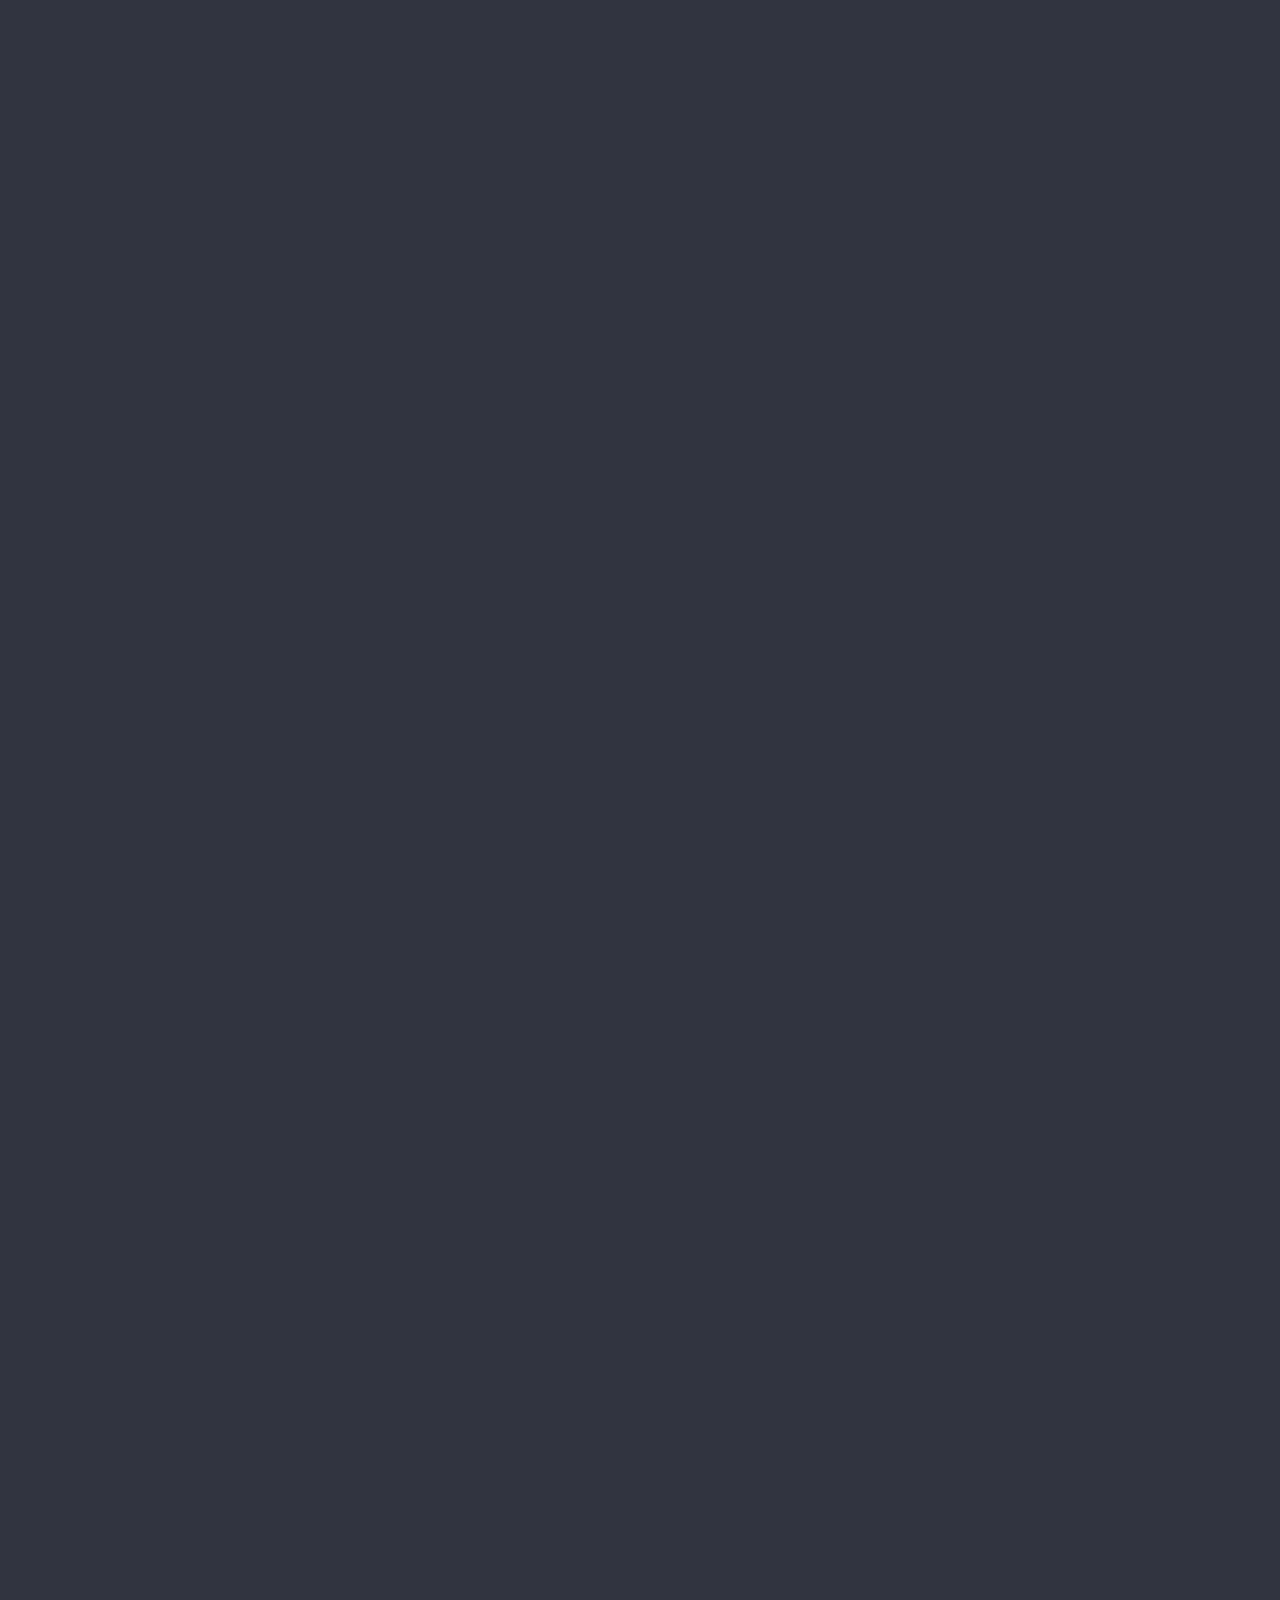
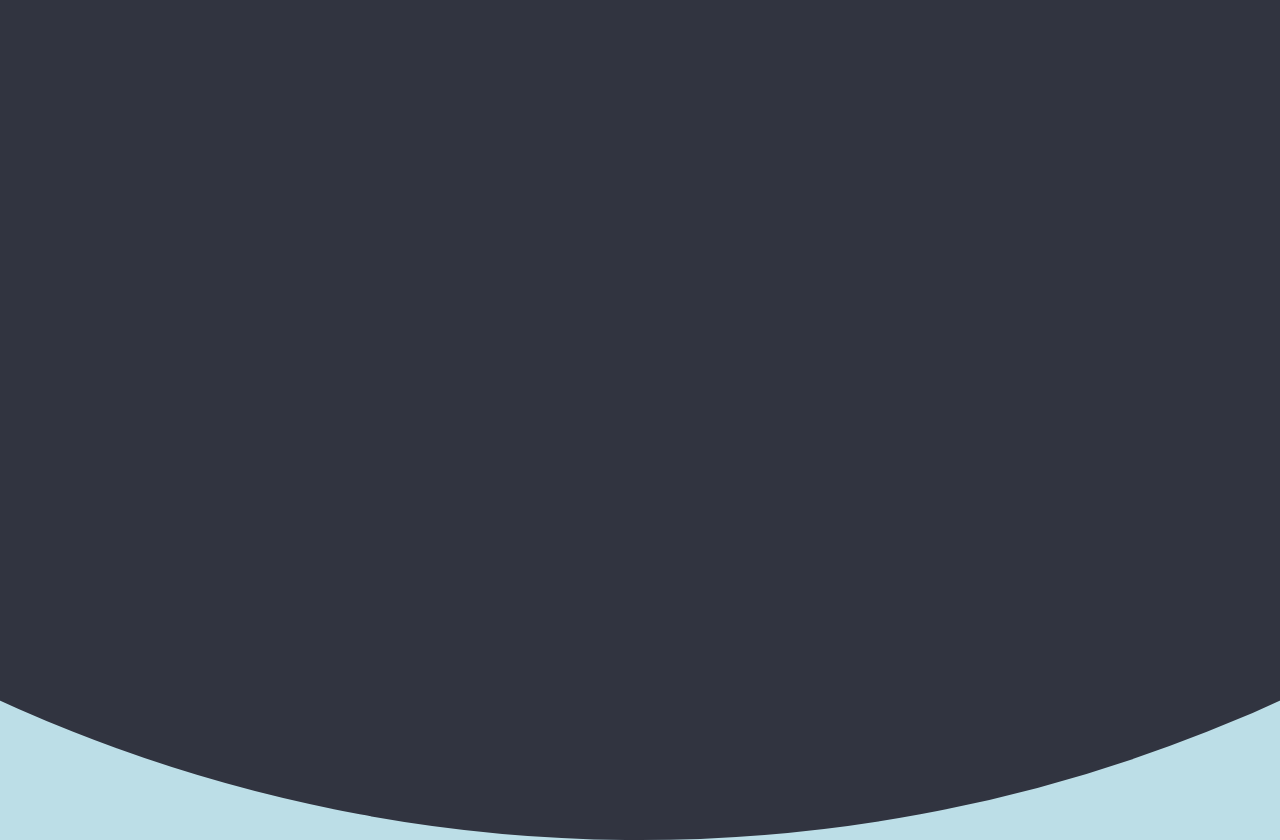
<file: index.html>
<!DOCTYPE html>
<html lang="en">
  <head>
    <meta charset="UTF-8" />
    <meta name="viewport" content="width=device-width, initial-scale=1.0" />
    <title>Activity 3</title>
    <link rel="stylesheet" href="./assets/css/style.css">
    <link rel="preconnect" href="https://fonts.googleapis.com">
    <link rel="preconnect" href="https://fonts.gstatic.com" crossorigin>
    <link href="https://fonts.googleapis.com/css2?family=Poppins:ital,wght@0,100;0,200;0,300;0,400;0,500;0,600;0,700;0,800;0,900;1,100;1,200;1,300;1,400;1,500;1,600;1,700;1,800;1,900&display=swap" rel="stylesheet">
  </head>

  <body>

    <body>

     
  
  <aside class="profile-card">
  
      <header>


          <h1>Header and Footer</h1>
 
          <h2>Seatwork 3</h2>
      
      </header>

      <div class="profile-bio">
      
          <p> This is a gallery of header and footer styles and animation which we were tasked to make or create using only css and html. We are to also integrate what we've learned from the lessons as well as in our own time of studying.</p>
      
      </div>

      <ul class="profile-social-links">
          <li>
              <a href="./pages/header-gallery/index.html" class="button">
               <h3>Header</h3>
              </a>
          </li>
          <li>
              <a href="./pages/footer-gallery/index.html" class="button">
                 <h3>Footer</h3>
              </a>
          </li>
      </ul>

    </aside>
  </body>
</html>
</file>
<file: assets/css/style.css>
html {
    height: 100%;
}
body {
	background: #bcdee7 url("http://victory-design.ru/sandbox/codepen/profile_card/bg.png") no-repeat center center fixed;
    background-size: 120% auto;
    position: fixed;
	padding: 0px;
	margin: 0px;
	width: 100%;
	height: 100%;
	font: normal 14px/1.618em "Roboto", sans-serif;
	-webkit-font-smoothing: antialiased;
}
body:before {
    content: "";
    height: 0px;
    padding: 0px;
    border: 110em solid #313440;
	position: absolute;
	left: 50%;
	top: 100%;
    z-index: 2;
    display: block;
    -webkit-border-radius: 50%;
    border-radius: 50%;
	-webkit-transform: translate(-50%, -50%);
	transform: translate(-50%, -50%);
    -webkit-animation: puff_portrait 0.5s 1.8s cubic-bezier(0.55, 0.055, 0.675, 0.19) forwards, borderRadius 0.2s 2.3s linear forwards;
    animation: puff_portrait 0.5s 1.8s cubic-bezier(0.55, 0.055, 0.675, 0.19) forwards, borderRadius 0.2s 2.3s linear forwards;
}
h1, h2 {
    font-weight: 400;
    margin: 0px 0px 5px 0px;
}
h1 {
    font-size: 24px;
}
h2 {
    font-size: 16px;
}
p {
    margin: 0px;
}
.profile-card {
	background: #FFB300;
	width: 56px;
	height: 56px;
	position: absolute;
	left: 50%;
	top: 50%;
    z-index: 2;
	overflow: hidden;
    opacity: 0;
    margin-top: 70px;
	-webkit-transform: translate(-50%, -50%);
	transform: translate(-50%, -50%);
	-webkit-border-radius: 50%;
	border-radius: 50%;
	-webkit-box-shadow: 0px 3px 6px rgba(0, 0, 0, 0.16), 0px 3px 6px rgba(0, 0, 0, 0.23);
	box-shadow: 0px 3px 6px rgba(0 ,0, 0, 0.16), 0px 3px 6px rgba(0, 0, 0, 0.23);
    -webkit-animation: init 0.5s 0.2s cubic-bezier(0.55, 0.055, 0.675, 0.19) forwards, moveDown 1s 0.8s cubic-bezier(0.6, -0.28, 0.735, 0.045) forwards, moveUp 1s 1.8s cubic-bezier(0.175, 0.885, 0.32, 1.275) forwards, materia_landscape 0.5s 2.7s cubic-bezier(0.86, 0, 0.07, 1) forwards;
    animation: init 0.5s 0.2s cubic-bezier(0.55, 0.055, 0.675, 0.19) forwards, moveDown 1s 0.8s cubic-bezier(0.6, -0.28, 0.735, 0.045) forwards, moveUp 1s 1.8s cubic-bezier(0.175, 0.885, 0.32, 1.275) forwards, materia_landscape 0.5s 2.7s cubic-bezier(0.86, 0, 0.07, 1) forwards;
}
.profile-card header {
    width: 179px;
    height: 280px;
    padding: 40px 20px 30px 20px;
    display: inline-block;
    float: left;
    border-right: 2px dashed #EEEEEE;
	background: #FFFFFF;
    color: #000000;
    margin-top: 50px;
    opacity: 0;
    text-align: center;
    -webkit-animation: moveIn 1s 3.1s ease forwards;
    animation: moveIn 1s 3.1s ease forwards;
}
.profile-card header h1 {
    margin-top: 50px;
    color: #FF5722;
}

.profile-card .profile-bio {
    width: 175px;        
    height: 180px;
    display: inline-block;
    float: right;
    padding: 50px 20px 30px 20px;
	background: #FFFFFF;
    color: #333333;
    margin-top: 50px;
    text-align: center;
    opacity: 0;
    -webkit-animation: moveIn 1s 3.1s ease forwards;
    animation: moveIn 1s 3.1s ease forwards;
}

.profile-social-links li a img,
.profile-social-links li a svg {
    width: 24px;
}


@media screen and (min-aspect-ratio: 4/3) {
    body {
        background-size: 100% auto;
    }
    body:before {
        width: 0px;
    }
    @-webkit-keyframes puff {
        0% {
            top: 100%;
            width: 0px;
            padding-bottom: 0px;
        }
    	100% {
            top: 50%;
            width: 100%;
            padding-bottom: 100%;
        }	
    }
    @keyframes puff {
        0% {
            top: 100%;
            width: 0px;
            padding-bottom: 0px;
        }
    	100% {
            top: 50%;
            width: 100%;
            padding-bottom: 100%;
        }	
    }
}
@media screen and (min-height: 480px) {
	.profile-card {
		-webkit-animation: init 0.5s 0.2s cubic-bezier(0.55, 0.055, 0.675, 0.19) forwards, moveDown 1s 0.8s cubic-bezier(0.6, -0.28, 0.735, 0.045) forwards, moveUp 1s 1.8s cubic-bezier(0.175, 0.885, 0.32, 1.275) forwards, materia_portrait 0.5s 2.7s cubic-bezier(0.86, 0, 0.07, 1) forwards;
		animation: init 0.5s 0.2s cubic-bezier(0.55, 0.055, 0.675, 0.19) forwards, moveDown 1s 0.8s cubic-bezier(0.6, -0.28, 0.735, 0.045) forwards, moveUp 1s 1.8s cubic-bezier(0.175, 0.885, 0.32, 1.275) forwards, materia_portrait 0.5s 2.7s cubic-bezier(0.86, 0, 0.07, 1) forwards;
	}
	.profile-card header {
        width: auto;
        height: auto;
        padding: 30px 20px;
        display: block;
        float: none;
        border-right: none;
    }
    .profile-card .profile-bio {
        width: auto;
        height: auto;
        padding: 15px 20px 30px 20px;
        display: block;
        float: none; 
    }
    .profile-social-links {
        width: 100%;       
        display: block;
        float: none; 
    }
}
@media screen and (min-aspect-ratio: 4/3) {
    body {
        background-size: 100% auto;
    }
    body:before {
        width: 0px;
		-webkit-animation: puff_landscape 0.5s 1.8s cubic-bezier(0.55, 0.055, 0.675, 0.19) forwards, borderRadius 0.2s 2.3s linear forwards;
		animation: puff_landscape 0.5s 1.8s cubic-bezier(0.55, 0.055, 0.675, 0.19) forwards, borderRadius 0.2s 2.3s linear forwards;
	}
}
@-webkit-keyframes init {
    0% {
    	width: 0px;
    	height: 0px;
    }
	100% {
        width: 56px;
        height: 56px;
        margin-top: 0px;
        opacity: 1;
    }	
}
@keyframes init {
    0% {
    	width: 0px;
    	height: 0px;
    }
	100% {
        width: 56px;
        height: 56px;
        margin-top: 0px;
        opacity: 1;
    }	
}
@-webkit-keyframes puff_portrait {
    0% {
        top: 100%;
        height: 0px;
        padding: 0px;
    }
	100% {
        top: 50%;
        height: 100%;
        padding: 0px 100%;
    }	
}
@keyframes puff_portrait {
    0% {
        top: 100%;
        height: 0px;
        padding: 0px;
    }
	100% {
        top: 50%;
        height: 100%;
        padding: 0px 100%;
    }	
}
@-webkit-keyframes puff_landscape {
	0% {
		top: 100%;
		width: 0px;
		padding-bottom: 0px;
	}
	100% {
		top: 50%;
		width: 100%;
		padding-bottom: 100%;
	}	
}
@keyframes puff_landscape {
	0% {
		top: 100%;
		width: 0px;
		padding-bottom: 0px;
	}
	100% {
		top: 50%;
		width: 100%;
		padding-bottom: 100%;
	}	
}
@-webkit-keyframes borderRadius {
    0% {
        -webkit-border-radius: 50%;
    }
	100% {
        -webkit-border-radius: 0px;
    }	
}
@keyframes borderRadius {
    0% {
        -webkit-border-radius: 50%;
    }
	100% {
        border-radius: 0px;
    }	
}
@-webkit-keyframes moveDown {
    0% {
   	    top: 50%;
    }
	50% {
	   top: 40%;
    }
    100% {
       top: 100%;
    }	
}
@keyframes moveDown {
    0% {
   	    top: 50%;
    }
	50% {
	   top: 40%;
    }
    100% {
       top: 100%;
    }	
}
@-webkit-keyframes moveUp {
    0% {
        background: #FFB300;
        top: 100%;
    }
	50% {
	   top: 40%;
    }
    100% {
       top: 50%;
       background: #E0E0E0;
    }	
}
@keyframes moveUp {
    0% {
        background: #FFB300;
        top: 100%;
    }
	50% {
	   top: 40%;
    }
    100% {
       top: 50%;
       background: #E0E0E0;
    }	
}
@-webkit-keyframes materia_landscape {
    0% {
        background: #E0E0E0;
    }
    50% {
        -webkit-border-radius: 4px;
    }
    100% {
        width: 440px;
        height: 280px;
        background: #FFFFFF;
        -webkit-border-radius: 4px;
    }
}
@keyframes materia_landscape {
    0% {
        background: #E0E0E0;
    }
    50% {
        border-radius: 4px;
    }
    100% {
        width: 440px;
        height: 280px;
        background: #FFFFFF;
        border-radius: 4px;
    }
}
@-webkit-keyframes materia_portrait {
	0% {
		background: #E0E0E0;
	}
	50% {
		-webkit-border-radius: 4px;
	}
	100% {
		width: 280px;
		height: 440px;
		background: #FFFFFF;
		-webkit-border-radius: 4px;
	}
}
@keyframes materia_portrait {
	0% {
		background: #E0E0E0;
	}
	50% {
		border-radius: 4px;
	}
	100% {
		width: 280px;
		height: 440px;
		background: #FFFFFF;
		border-radius: 4px;
	}
}
@-webkit-keyframes moveIn {
    0% {
        margin-top: 50px;
        opacity: 0;
    }
	100% { 
        opacity: 1;
        margin-top: -20px;
    }	
}
@keyframes moveIn {
    0% {
        margin-top: 50px;
        opacity: 0;
    }
	100% { 
        opacity: 1;
        margin-top: -20px;
    }	
}
@-webkit-keyframes scaleIn {
    0% {
        -webkit-transform: scale(0);
    }
	100% { 
        -webkit-transform: scale(1);
    }	
}
@keyframes scaleIn {
    0% {
        transform: scale(0);
    }
	100% { 
        transform: scale(1);
    }	
}
@-webkit-keyframes ripple {
    0% {
        transform: scale3d(0, 0, 0); 
    }
    50%, 100% {
        -webkit-transform: scale3d(1, 1, 1);
    }
    100% {
        opacity: 0;
    }
}
@keyframes ripple {
    0% {
        transform: scale3d(0, 0, 0); 
    }
    50%, 100% {
        transform: scale3d(1, 1, 1);
    }
    100% {
        opacity: 0;
    }
}
</file>
